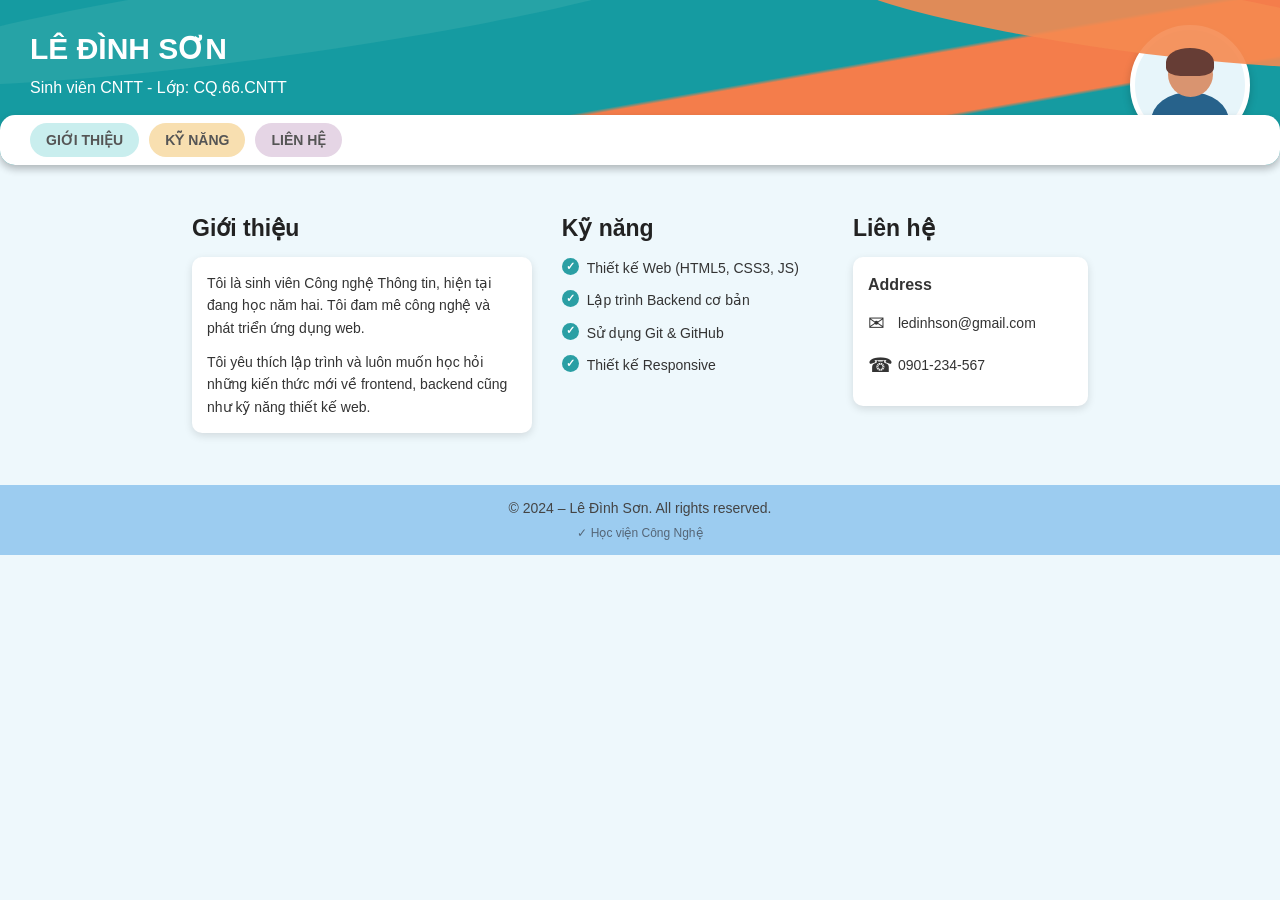
<file: C1_6651071061/index.html>
<!doctype html>
<html lang="vi">
  <head>
    <meta charset="UTF-8" />
    <meta name="viewport" content="width=device-width, initial-scale=1.0" />
    <meta name="description" content="Trang giới thiệu cá nhân của sinh viên" />
    <meta name="author" content="Lê Đình Sơn" />
    <meta name="keywords" content="sinh viên, CNTT, giới thiệu" />
    <title>Giới thiệu cá nhân - Lê Đình Sơn</title>
    <link rel="stylesheet" href="style.css" />
  </head>
  <body>
    <header>
      <div class="header-content">
        <h1>LÊ ĐÌNH SƠN</h1>
        <h2>Sinh viên CNTT - Lớp: CQ.66.CNTT</h2>
      </div>
      <div class="avatar">
        <div class="hair"></div>
        <div class="head"></div>
        <div class="body"></div>
      </div>
      <nav>
        <a href="#gioithieu">GIỚI THIỆU</a>
        <a href="#kynang">KỸ NĂNG</a>
        <a href="#lienhe">LIÊN HỆ</a>
      </nav>
    </header>
    <div class="container">
      <main>
        <section id="gioithieu">
          <h2>Giới thiệu</h2>
          <div class="intro-box">
            <p>
              Tôi là sinh viên Công nghệ Thông tin, hiện tại đang học năm hai.
              Tôi đam mê công nghệ và phát triển ứng dụng web.
            </p>
            <p>
              Tôi yêu thích lập trình và luôn muốn học hỏi những kiến thức mới
              về frontend, backend cũng như kỹ năng thiết kế web.
            </p>
          </div>
        </section>
        <section id="kynang">
          <h2>Kỹ năng</h2>
          <ul class="skills">
            <li>Thiết kế Web (HTML5, CSS3, JS)</li>
            <li>Lập trình Backend cơ bản</li>
            <li>Sử dụng Git &amp; GitHub</li>
            <li>Thiết kế Responsive</li>
          </ul>
        </section>
        <section id="lienhe">
          <h2>Liên hệ</h2>
          <div class="contact-box">
            <strong>Address</strong>
            <address>
              <div class="contact-item">
                <span class="icon">✉</span>
                <span>ledinhson@gmail.com</span>
              </div>
              <div class="contact-item">
                <span class="icon">☎</span>
                <span>0901-234-567</span>
              </div>
            </address>
          </div>
        </section>
      </main>
    </div>
    <footer>
      <p>© 2024 – Lê Đình Sơn. All rights reserved.</p>
      <p class="school">✓ Học viện Công Nghệ</p>
    </footer>
  </body>
</html>
</file>
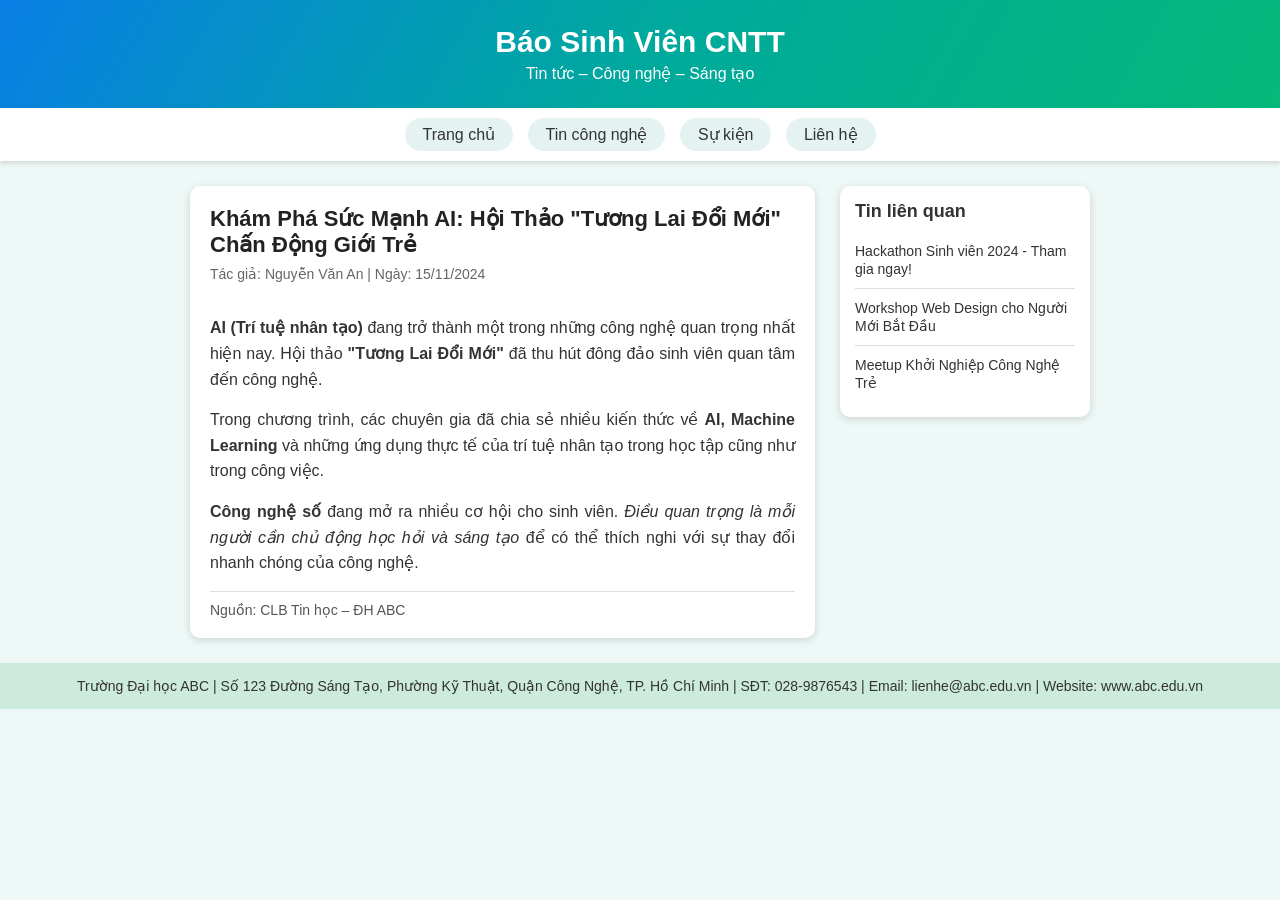
<file: C2_6651071061/tintuc.html>
<!doctype html>
<html lang="vi">
  <head>
    <meta charset="UTF-8" />
    <meta name="viewport" content="width=device-width, initial-scale=1.0" />
    <title>Báo Sinh Viên CNTT</title>
    <link rel="stylesheet" href="tintuc.css" />
  </head>
  <body>
    <header>
      <hgroup>
        <h1>Báo Sinh Viên CNTT</h1>
        <p>Tin tức – Công nghệ – Sáng tạo</p>
      </hgroup>
    </header>

    <nav>
      <a href="#">Trang chủ</a>
      <a href="#">Tin công nghệ</a>
      <a href="#">Sự kiện</a>
      <a href="#">Liên hệ</a>
    </nav>

    <main>
      <article>
        <header>
          <h2>
            Khám Phá Sức Mạnh AI: Hội Thảo "Tương Lai Đổi Mới" Chấn Động Giới
            Trẻ
          </h2>
          <p>Tác giả: Nguyễn Văn An | Ngày: 15/11/2024</p>
        </header>

        <p>
          <strong>AI (Trí tuệ nhân tạo)</strong> đang trở thành một trong những
          công nghệ quan trọng nhất hiện nay. Hội thảo
          <strong>"Tương Lai Đổi Mới"</strong> đã thu hút đông đảo sinh viên
          quan tâm đến công nghệ.
        </p>

        <p>
          Trong chương trình, các chuyên gia đã chia sẻ nhiều kiến thức về
          <strong>AI, Machine Learning</strong> và những ứng dụng thực tế của
          trí tuệ nhân tạo trong học tập cũng như trong công việc.
        </p>

        <p>
          <strong>Công nghệ số</strong> đang mở ra nhiều cơ hội cho sinh viên.
          <em>Điều quan trọng là mỗi người cần chủ động học hỏi và sáng tạo</em>
          để có thể thích nghi với sự thay đổi nhanh chóng của công nghệ.
        </p>

        <footer>Nguồn: CLB Tin học – ĐH ABC</footer>
      </article>

      <aside>
        <h3>Tin liên quan</h3>
        <ul>
          <li>
            <a href="#">Hackathon Sinh viên 2024 - Tham gia ngay!</a>
          </li>
          <li>
            <a href="#">Workshop Web Design cho Người Mới Bắt Đầu</a>
          </li>
          <li>
            <a href="#">Meetup Khởi Nghiệp Công Nghệ Trẻ</a>
          </li>
        </ul>
      </aside>
    </main>

    <footer>
      <address>
        Trường Đại học ABC | Số 123 Đường Sáng Tạo, Phường Kỹ Thuật, Quận Công
        Nghệ, TP. Hồ Chí Minh | SĐT: 028-9876543 | Email: lienhe@abc.edu.vn |
        Website: www.abc.edu.vn
      </address>
    </footer>
  </body>
</html>
</file>
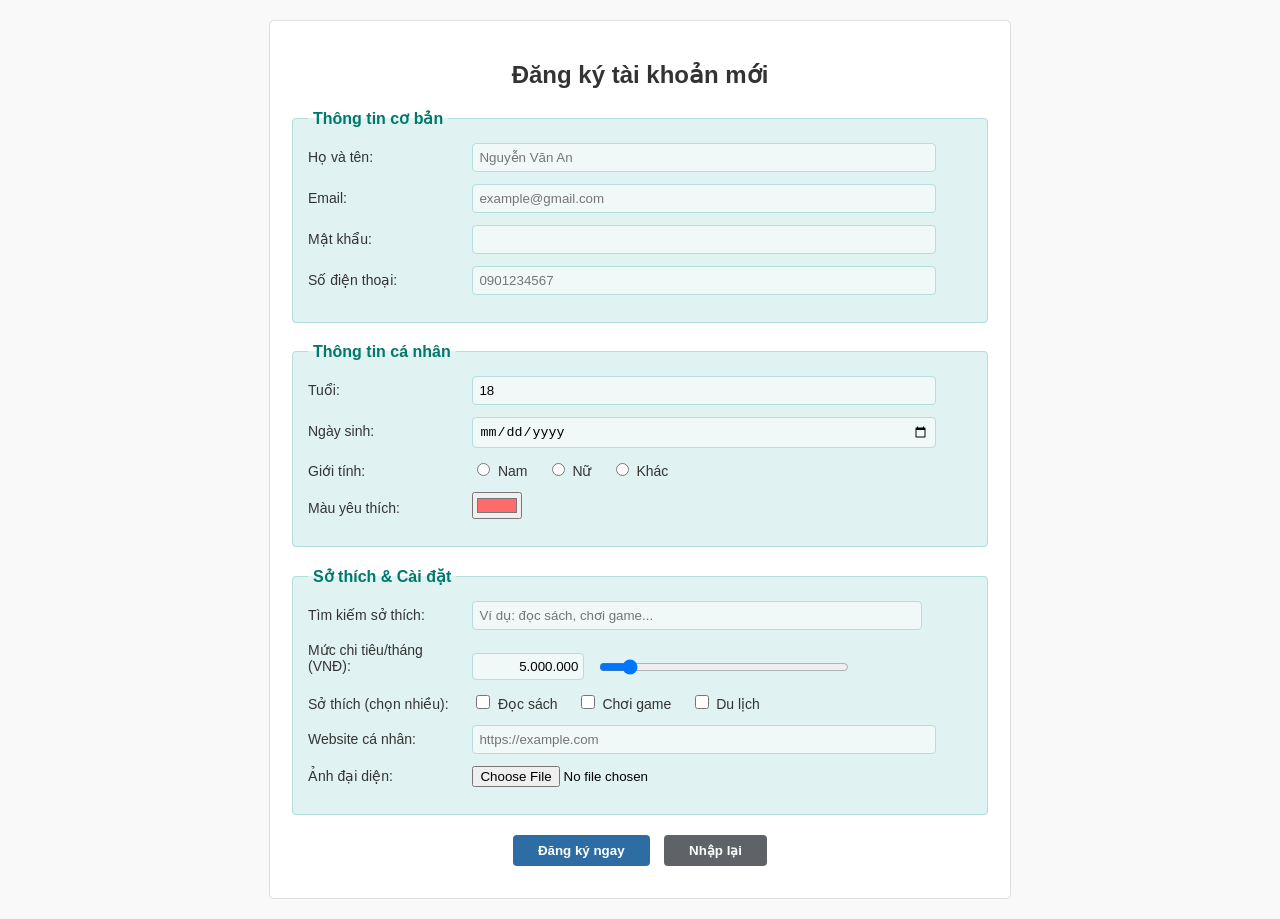
<file: C5_6651071061/dangky.html>
<!doctype html>
<html lang="vi">
  <head>
    <meta charset="UTF-8" />
    <meta name="viewport" content="width=device-width, initial-scale=1.0" />
    <title>Đăng ký tài khoản mới</title>
    <link rel="stylesheet" href="style.css" />
  </head>
  <body>
    <main>
      <section>
        <h2>Đăng ký tài khoản mới</h2>
        <form
          action="xu_ly_dangky.php"
          method="POST"
          enctype="multipart/form-data"
          name="formDangKy"
          id="formDangKy"
        >
          <fieldset>
            <legend>Thông tin cơ bản</legend>
            <div>
              <label for="hoten">Họ và tên:</label>
              <input
                type="text"
                name="hoten"
                id="hoten"
                placeholder="Nguyễn Văn An"
                required
                maxlength="100"
              />
            </div>
            <div>
              <label for="email">Email:</label>
              <input
                type="email"
                name="email"
                id="email"
                placeholder="example@gmail.com"
                required
              />
            </div>
            <div>
              <label for="matkhau">Mật khẩu:</label>
              <input
                type="password"
                name="matkhau"
                id="matkhau"
                minlength="8"
                required
              />
            </div>
            <div>
              <label for="sdt">Số điện thoại:</label>
              <input
                type="tel"
                name="sdt"
                id="sdt"
                pattern="[0-9]{10}"
                placeholder="0901234567"
              />
            </div>
          </fieldset>

          <fieldset>
            <legend>Thông tin cá nhân</legend>
            <div>
              <label for="tuoi">Tuổi:</label>
              <input
                type="number"
                name="tuoi"
                id="tuoi"
                min="16"
                max="99"
                step="1"
                value="18"
              />
            </div>
            <div>
              <label for="ngaysinh">Ngày sinh:</label>
              <input
                type="date"
                name="ngaysinh"
                id="ngaysinh"
                min="1950-01-01"
                max="2010-12-31"
              />
            </div>
            <div>
              <label>Giới tính:</label>
              <input type="radio" name="gioitinh" value="nam" id="nam" />
              <label for="nam" style="width: auto; margin-right: 15px"
                >Nam</label
              >
              <input type="radio" name="gioitinh" value="nu" id="nu" />
              <label for="nu" style="width: auto; margin-right: 15px">Nữ</label>
              <input type="radio" name="gioitinh" value="khac" id="khac" />
              <label for="khac" style="width: auto">Khác</label>
            </div>
            <div>
              <label for="mauua">Màu yêu thích:</label>
              <input type="color" name="mauua" id="mauua" value="#FF6B6B" />
            </div>
          </fieldset>

          <fieldset>
            <legend>Sở thích & Cài đặt</legend>
            <div>
              <label for="soikim">Tìm kiếm sở thích:</label>
              <input
                type="search"
                name="soikim"
                id="soikim"
                placeholder="Ví dụ: đọc sách, chơi game..."
              />
            </div>
            <div>
              <label for="chiticu">Mức chi tiêu/tháng (VNĐ):</label>
              <input type="text" id="chiticu_val" value="5.000.000" readonly />
              <input
                type="range"
                name="chiticu"
                id="chiticu"
                min="0"
                max="50000000"
                step="500000"
                value="5000000"
              />
            </div>
            <div>
              <label>Sở thích (chọn nhiều):</label>
              <input type="checkbox" name="st_docsinh" value="doc" id="doc" />
              <label for="doc" style="width: auto; margin-right: 15px"
                >Đọc sách</label
              >
              <input type="checkbox" name="st_game" value="game" id="game" />
              <label for="game" style="width: auto; margin-right: 15px"
                >Chơi game</label
              >
              <input
                type="checkbox"
                name="st_du_lich"
                value="dulich"
                id="dulich"
              />
              <label for="dulich" style="width: auto">Du lịch</label>
            </div>
            <div>
              <label for="website">Website cá nhân:</label>
              <input
                type="url"
                name="website"
                id="website"
                placeholder="https://example.com"
              />
            </div>
            <div>
              <label for="avatar">Ảnh đại diện:</label>
              <input
                type="file"
                name="avatar"
                id="avatar"
                accept="image/png, image/jpeg"
              />
            </div>
          </fieldset>

          <div class="buttons">
            <input type="submit" value="Đăng ký ngay" />
            <input type="reset" value="Nhập lại" />
          </div>
        </form>
      </section>
    </main>

    <script>
      const rangeInput = document.getElementById("chiticu");
      const valueInput = document.getElementById("chiticu_val");

      rangeInput.addEventListener("input", function () {
        let formattedValue = Number(rangeInput.value).toLocaleString("vi-VN");
        valueInput.value = formattedValue;
      });
    </script>
  </body>
</html>
</file>
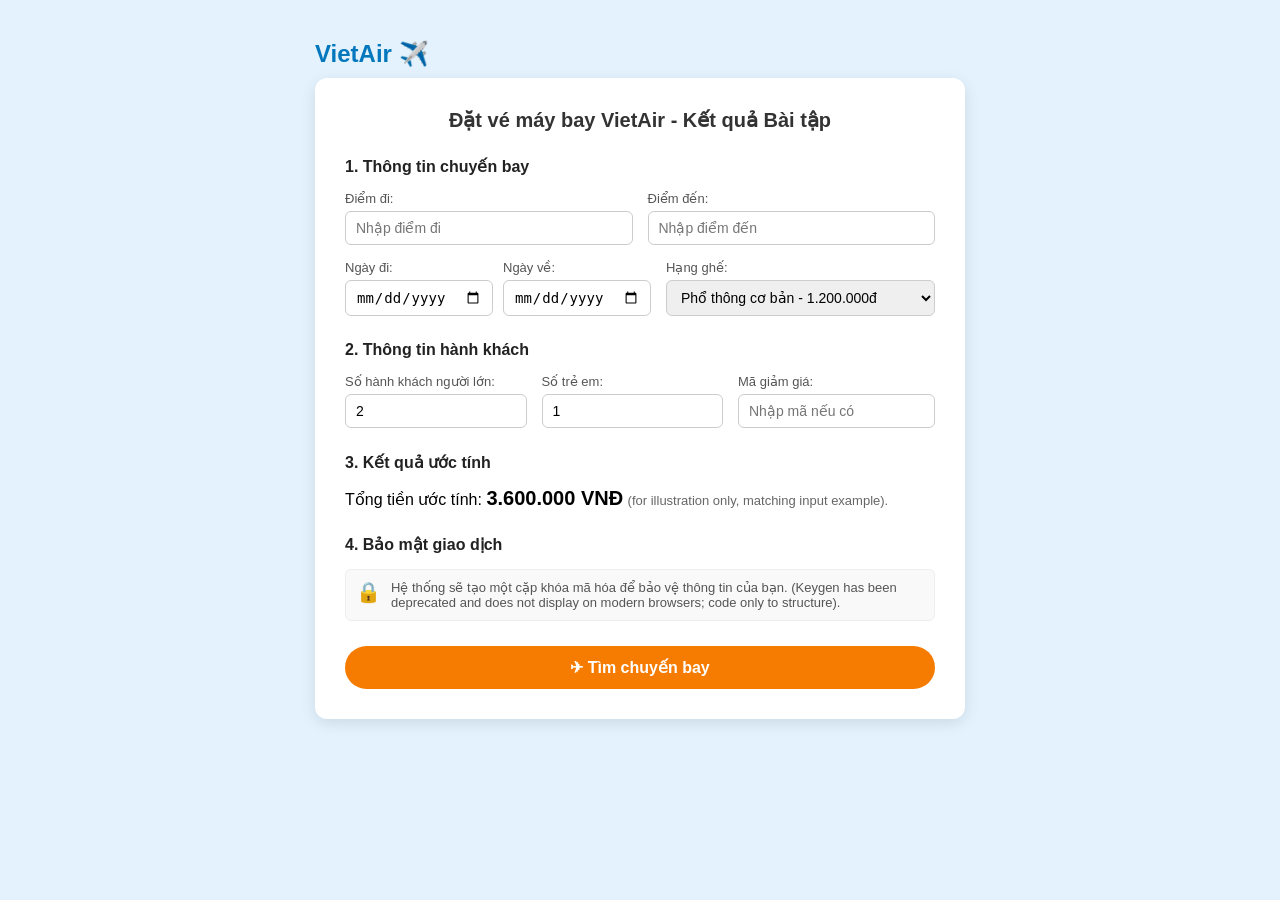
<file: C6_6651071061/datve.html>
<!DOCTYPE html>
<html lang="vi">
<head>
    <meta charset="UTF-8">
    <meta name="viewport" content="width=device-width, initial-scale=1.0">
    <title>Đặt vé máy bay VietAir</title>
    <link rel="stylesheet" href="style.css">
</head>
<body>
    <div class="logo-container">
        <h1>VietAir ✈️</h1>
    </div>

    <div class="form-container">
        <h2 class="form-title">Đặt vé máy bay VietAir - Kết quả Bài tập</h2>

        <form action="xu_ly_ve.php" method="POST">
            
            <div class="section-title">1. Thông tin chuyến bay</div>
            
            <datalist id="danhsach_thanh_pho">
                <option value="Hà Nội - HAN"></option>
                <option value="TP. Hồ Chí Minh - SGN"></option>
                <option value="Đà Nẵng - DAD"></option>
                <option value="Nha Trang - CXR"></option>
                <option value="Phú Quốc - PQC"></option>
                <option value="Hải Phòng - HPH"></option>
                <option value="Cần Thơ - VCA"></option>
            </datalist>

            <div class="row-2-cols">
                <div class="form-group">
                    <label for="diem_di">Điểm đi:</label>
                    <input type="text" name="diem_di" id="diem_di" list="danhsach_thanh_pho" placeholder="Nhập điểm đi">
                </div>
                <div class="form-group">
                    <label for="diem_den">Điểm đến:</label>
                    <input type="text" name="diem_den" id="diem_den" list="danhsach_thanh_pho" placeholder="Nhập điểm đến">
                </div>
            </div>

            <div class="row-2-cols">
                <div class="date-group">
                    <div class="form-group">
                        <label for="ngay_di">Ngày đi:</label>
                        <input type="date" name="ngay_di" id="ngay_di" required>
                    </div>
                    <div class="form-group">
                        <label for="ngay_ve">Ngày về:</label>
                        <input type="date" name="ngay_ve" id="ngay_ve">
                    </div>
                </div>
                <div class="form-group">
                    <label for="hang_ghe">Hạng ghế:</label>
                    <select name="hang_ghe" id="hang_ghe">
                        <optgroup label="Phổ thông">
                            <option value="eco_basic">Phổ thông cơ bản - 1.200.000đ</option>
                            <option value="eco_flex">Phổ thông linh hoạt - 1.800.000đ</option>
                        </optgroup>
                        <optgroup label="Thương gia">
                            <option value="biz">Thương gia - 4.500.000đ</option>
                        </optgroup>
                    </select>
                </div>
            </div>

            <div class="section-title">2. Thông tin hành khách</div>
            <div class="row-3-cols">
                <div class="form-group">
                    <label for="nguoi_lon">Số hành khách người lớn:</label>
                    <input type="number" name="nguoi_lon" id="nguoi_lon" min="1" max="9" value="2"> 
                </div>
                <div class="form-group">
                    <label for="tre_em">Số trẻ em:</label>
                    <input type="number" name="tre_em" id="tre_em" min="0" max="9" value="1">
                </div>
                <div class="form-group">
                    <label for="ma_giam">Mã giảm giá:</label>
                    <input type="text" name="ma_giam" id="ma_giam" placeholder="Nhập mã nếu có" list="ma_uu_dai">
                    <datalist id="ma_uu_dai">
                        <option value="SUMMER20"></option>
                        <option value="NEWMEMBER"></option>
                        <option value="HOLIDAY50"></option>
                    </datalist>
                </div>
            </div>

            <div class="section-title">3. Kết quả ước tính</div>
            <div class="output-result">
                <label for="tong_tien">Tổng tiền ước tính:</label>
                <output name="tong_tien" id="tong_tien" for="hang_ghe nguoi_lon tre_em">3.600.000 VNĐ</output>
                <span class="note-text">(for illustration only, matching input example).</span>
            </div>

            <div class="section-title">4. Bảo mật giao dịch</div>
            <div class="security-section">
                <span>🔒</span>
                <div>
                    <keygen name="security_key" keytype="rsa" style="display:none;">
                    Hệ thống sẽ tạo một cặp khóa mã hóa để bảo vệ thông tin của bạn. (Keygen has been deprecated and does not display on modern browsers; code only to structure).
                </div>
            </div>

            <button type="submit" class="btn-submit">✈ Tìm chuyến bay</button>
        </form>
    </div>
</body>
</html>
</file>
<file: C1_6651071061/style.css>
* {
  margin: 0;
  padding: 0;
  box-sizing: border-box;
}

html {
  scroll-behavior: smooth;
}

body {
  font-family: Arial, Helvetica, sans-serif;
  background-color: #eef8fc;
  color: #333;
  line-height: 1.6;
}

.container {
  width: 70%;
  max-width: 1000px;
  margin: 0 auto;
}

header {
  margin-top: 0;
  background: linear-gradient(
    170deg,
    #159ba1 0%,
    #159ba1 55%,
    #f47d4b 56%,
    #f47d4b 72%,
    #159ba1 73%
  );
  min-height: 165px;
  position: relative;
  overflow: visible;
  border-radius: 0 0 15px 15px;
  box-shadow: 0 4px 8px rgba(0, 0, 0, 0.15);
}

header::before {
  content: "";
  position: absolute;
  width: 65%;
  height: 80px;
  left: -10%;
  top: -25px;
  background: #2ba5a8;
  border-radius: 50%;
  transform: rotate(-8deg);
  opacity: 0.8;
}

header::after {
  content: "";
  position: absolute;
  width: 45%;
  height: 70px;
  right: -10%;
  top: -20px;
  background: #f68a50;
  border-radius: 50%;
  transform: rotate(8deg);
  opacity: 0.9;
}

.header-content {
  position: relative;
  z-index: 2;
  padding: 25px 30px;
}

.header-content h1 {
  color: white;
  font-size: 30px;
  text-transform: uppercase;
  margin-bottom: 2px;
}

.header-content h2 {
  color: white;
  font-size: 16px;
  font-weight: normal;
}

.avatar {
  position: absolute;
  right: 30px;
  top: 25px;
  width: 120px;
  height: 120px;
  background: #e7f5fa;
  border: 5px solid white;
  border-radius: 50%;
  display: flex;
  justify-content: center;
  align-items: center;
  box-shadow: 0 3px 8px rgba(0, 0, 0, 0.2);
  overflow: hidden;
}

.avatar .head {
  width: 45px;
  height: 45px;
  background: #d99470;
  border-radius: 50%;
  position: absolute;
  top: 22px;
  z-index: 2;
}

.avatar .hair {
  width: 48px;
  height: 28px;
  background: #663d35;
  border-radius: 50% 50% 30% 30%;
  position: absolute;
  top: 18px;
  z-index: 3;
}

.avatar .body {
  width: 78px;
  height: 58px;
  background: #27628b;
  border-radius: 50% 50% 0 0;
  position: absolute;
  bottom: -10px;
}

nav {
  position: absolute;
  z-index: 5;
  bottom: 0;
  left: 0;
  width: 100%;
  height: 50px;
  background: white;
  border-radius: 15px;
  display: flex;
  align-items: center;
  gap: 10px;
  padding-left: 30px;
  box-shadow: 0 3px 8px rgba(0, 0, 0, 0.15);
}

nav a {
  text-decoration: none;
  color: #555;
  padding: 6px 16px;
  border-radius: 20px;
  font-size: 14px;
  font-weight: bold;
  transition: 0.3s;
}

nav a:nth-child(1) {
  background: #c9eeee;
}

nav a:nth-child(2) {
  background: #f8dfb0;
}

nav a:nth-child(3) {
  background: #e5d5e5;
}

nav a:hover {
  transform: translateY(-2px);
  opacity: 0.8;
}

main {
  display: grid;
  grid-template-columns: 1.3fr 1fr 0.9fr;
  gap: 30px;
  padding: 45px 0;
  min-height: 320px;
}

section h2 {
  font-size: 23px;
  color: #222;
  margin-bottom: 10px;
}

.intro-box {
  background: white;
  padding: 15px;
  border-radius: 10px;
  box-shadow: 0 3px 8px rgba(0, 0, 0, 0.12);
}

.intro-box p {
  font-size: 14px;
  margin-bottom: 12px;
  text-align: left;
}

.intro-box p:last-child {
  margin-bottom: 0;
}

.skills {
  list-style: none;
}

.skills li {
  font-size: 14px;
  margin-bottom: 10px;
  position: relative;
  padding-left: 25px;
}

.skills li::before {
  content: "✓";
  position: absolute;
  left: 0;
  top: 1px;
  width: 17px;
  height: 17px;
  background: #2a9fa4;
  color: white;
  border-radius: 50%;
  font-size: 11px;
  font-weight: bold;
  display: flex;
  justify-content: center;
  align-items: center;
}

.contact-box {
  background: white;
  padding: 15px;
  border-radius: 10px;
  box-shadow: 0 3px 8px rgba(0, 0, 0, 0.12);
}

.contact-box strong {
  display: block;
  margin-bottom: 8px;
}

address {
  font-style: normal;
  font-size: 14px;
}

.contact-item {
  display: flex;
  align-items: center;
  margin: 10px 0;
}

.icon {
  width: 25px;
  font-size: 20px;
  margin-right: 5px;
}

footer {
  background: #9cccf0;
  min-height: 70px;
  display: flex;
  flex-direction: column;
  justify-content: center;
  align-items: center;
  color: #444;
  font-size: 14px;
  text-align: center;
}

footer p {
  margin: 2px;
}

.school {
  color: #567;
  font-size: 12px;
}

@media (max-width: 800px) {
  .container {
    width: 90%;
  }
  header {
    min-height: 190px;
  }
  .header-content h1 {
    font-size: 22px;
    max-width: 65%;
  }
  .header-content h2 {
    max-width: 60%;
    font-size: 13px;
  }
  .avatar {
    width: 90px;
    height: 90px;
    right: 20px;
  }
  nav {
    padding-left: 15px;
  }
  nav a {
    padding: 5px 10px;
    font-size: 12px;
  }
  main {
    grid-template-columns: 1fr;
    gap: 25px;
  }
}
</file>
<file: C2_6651071061/tintuc.css>
* {
  box-sizing: border-box;
  margin: 0;
  padding: 0;
}
body {
  font-family: Arial, sans-serif;
  background-color: #eef8f7;
  color: #333;
}
header {
  background: linear-gradient(120deg, #087fe5, #00a99d, #04b979);
  color: white;
  text-align: center;
  padding: 25px;
}
header h1 {
  font-size: 30px;
  margin-bottom: 5px;
}
header p {
  font-size: 16px;
}
nav {
  background-color: white;
  text-align: center;
  padding: 10px;
  box-shadow: 0 2px 5px rgba(0, 0, 0, 0.15);
}
nav a {
  display: inline-block;
  text-decoration: none;
  color: #333;
  background-color: #e4f3f2;
  padding: 7px 18px;
  margin: 0 5px;
  border-radius: 20px;
}
nav a:hover {
  background-color: #16a6a0;
  color: white;
}
main {
  width: 900px;
  max-width: 90%;
  margin: 25px auto;
  display: grid;
  grid-template-columns: 2.5fr 1fr;
  gap: 25px;
}
article {
  background-color: white;
  padding: 20px;
  border-radius: 10px;
  box-shadow: 0 2px 8px rgba(0, 0, 0, 0.15);
}
article header {
  background: none;
  color: #222;
  text-align: left;
  padding: 0 0 15px 0;
}
article header h2 {
  font-size: 22px;
  margin-bottom: 5px;
}
article header p {
  color: #666;
  font-size: 14px;
}
article p {
  line-height: 1.6;
  margin-bottom: 15px;
  text-align: justify;
}
article footer {
  background: none;
  color: #555;
  text-align: left;
  padding: 10px 0 0 0;
  font-size: 14px;
  border-top: 1px solid #ddd;
}
aside {
  background-color: white;
  padding: 15px;
  border-radius: 10px;
  box-shadow: 0 2px 8px rgba(0, 0, 0, 0.15);
  height: fit-content;
}
aside h3 {
  margin-bottom: 10px;
  font-size: 18px;
}
aside ul {
  list-style: none;
}
aside li {
  border-bottom: 1px solid #ddd;
  padding: 10px 0;
}
aside li:last-child {
  border-bottom: none;
}
aside a {
  text-decoration: none;
  color: #333;
  font-size: 14px;
}
aside a:hover {
  color: #009688;
}
body > footer {
  background-color: #ccebdc;
  text-align: center;
  padding: 15px;
  font-size: 14px;
  margin-top: 20px;
}
body > footer address {
  font-style: normal;
}
@media (max-width: 700px) {
  main {
    grid-template-columns: 1fr;
  }
  header h1 {
    font-size: 24px;
  }
  nav a {
    display: block;
    margin: 5px auto;
    width: 150px;
  }
}
</file>
<file: C5_6651071061/style.css>
body {
  font-family: Arial, sans-serif;
  margin: 20px;
  background-color: #f9f9f9;
}
main {
  max-width: 700px;
  margin: auto;
  background: #fff;
  padding: 20px;
  border: 1px solid #ddd;
  border-radius: 5px;
}
h2 {
  text-align: center;
  color: #333;
}
fieldset {
  margin-bottom: 20px;
  padding: 15px;
  border: 1px solid #b2dfdb;
  border-radius: 4px;
  background-color: #e0f2f1;
}
legend {
  font-weight: bold;
  color: #00796b;
  padding: 0 5px;
}
div {
  margin-bottom: 12px;
}
label {
  display: inline-block;
  width: 160px;
  font-size: 14px;
  color: #333;
}
input[type="text"],
input[type="email"],
input[type="password"],
input[type="tel"],
input[type="url"],
input[type="number"],
input[type="date"],
input[type="search"] {
  width: 450px;
  padding: 6px;
  border: 1px solid #b2dfdb;
  border-radius: 4px;
  background-color: #f1f8f8;
}
input[type="range"] {
  vertical-align: middle;
  width: 250px;
  margin-left: 10px;
}
#chiticu_val {
  width: 100px;
  padding: 5px;
  text-align: right;
  background-color: #f1f8f8;
  border: 1px solid #b2dfdb;
  border-radius: 4px;
}
input[type="checkbox"] {
  width: 14px;
  height: 14px;
}
.buttons {
  text-align: center;
  margin-top: 20px;
}
input[type="submit"] {
  background-color: #2e6da4;
  color: white;
  padding: 8px 25px;
  font-weight: bold;
  border: none;
  border-radius: 4px;
  cursor: pointer;
  margin-right: 5px;
}
input[type="submit"]:hover {
  background-color: #23527c;
}
input[type="reset"] {
  background-color: #5f6368;
  color: white;
  padding: 8px 25px;
  font-weight: bold;
  border: none;
  border-radius: 4px;
  cursor: pointer;
  margin-left: 5px;
}
input[type="reset"]:hover {
  background-color: #484c50;
}
</file>
<file: C6_6651071061/style.css>
body {
  font-family: Arial, sans-serif;
  background-color: #e3f2fd;
  margin: 0;
  padding: 40px 20px;
  display: flex;
  flex-direction: column;
  align-items: center;
}

.logo-container {
  width: 100%;
  max-width: 650px;
  margin-bottom: 10px;
}

.logo-container h1 {
  color: #0277bd;
  font-size: 24px;
  margin: 0;
  display: flex;
  align-items: center;
  gap: 5px;
}

.form-container {
  background-color: #ffffff;
  width: 100%;
  max-width: 650px;
  padding: 30px;
  border-radius: 12px;
  box-shadow: 0 4px 15px rgba(0, 0, 0, 0.1);
  box-sizing: border-box;
}

h2.form-title {
  text-align: center;
  font-size: 20px;
  color: #333;
  margin-top: 0;
  margin-bottom: 25px;
}

.section-title {
  font-size: 16px;
  font-weight: bold;
  color: #222;
  margin-bottom: 15px;
  margin-top: 25px;
}

.row-2-cols {
  display: grid;
  grid-template-columns: 1fr 1fr;
  gap: 15px;
  margin-bottom: 15px;
}

.row-3-cols {
  display: grid;
  grid-template-columns: 1fr 1fr 1fr;
  gap: 15px;
  margin-bottom: 15px;
}

.date-group {
  display: flex;
  gap: 10px;
}

.date-group > div {
  flex: 1;
}

.form-group {
  display: flex;
  flex-direction: column;
}

.form-group label {
  font-size: 13px;
  margin-bottom: 5px;
  color: #555;
}

input[type="text"],
input[type="date"],
input[type="number"],
select {
  padding: 8px 10px;
  border: 1px solid #ccc;
  border-radius: 6px;
  font-size: 14px;
  outline: none;
  transition: border-color 0.2s;
}

input[type="text"]:focus,
input[type="date"]:focus,
input[type="number"]:focus,
select:focus {
  border-color: #0277bd;
}

.output-result {
  font-size: 16px;
}

output#tong_tien {
  font-size: 20px;
  font-weight: bold;
  color: #000;
}

.note-text {
  font-size: 13px;
  color: #666;
  font-weight: normal;
}

.security-section {
  display: flex;
  align-items: flex-start;
  gap: 10px;
  font-size: 13px;
  color: #555;
  background-color: #f9f9f9;
  padding: 10px;
  border-radius: 6px;
  border: 1px solid #eee;
}

.security-section span {
  font-size: 20px;
}

.btn-submit {
  width: 100%;
  background-color: #f57c00;
  color: #fff;
  font-size: 16px;
  font-weight: bold;
  padding: 12px;
  border: none;
  border-radius: 30px;
  cursor: pointer;
  margin-top: 25px;
  transition: background-color 0.2s;
}

.btn-submit:hover {
  background-color: #e65100;
}

datalist {
  display: none;
}
</file>
